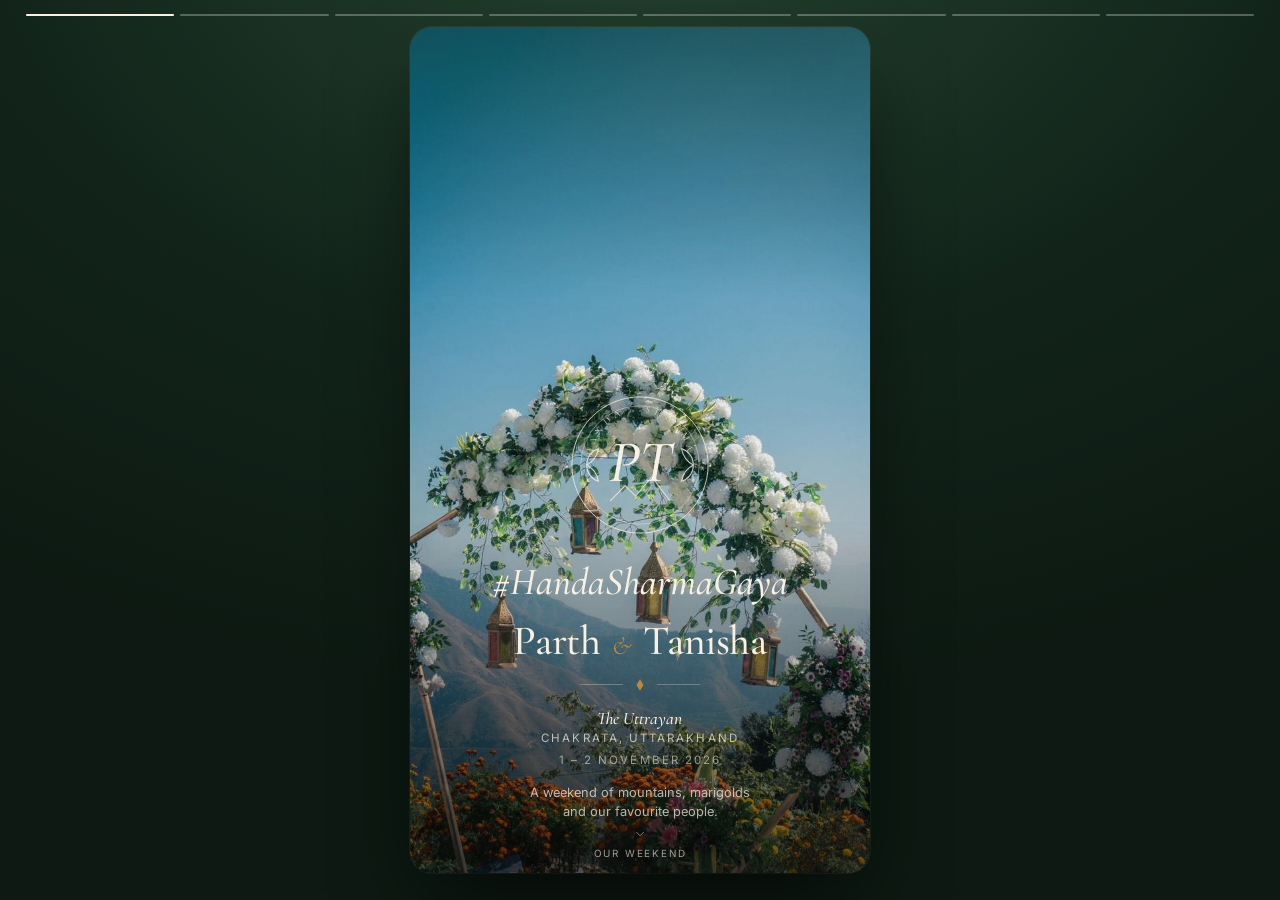
<file: wedding-invitation/index.html>
<!DOCTYPE html>
<html lang="en">
<head>
<meta charset="UTF-8">
<meta name="viewport" content="width=device-width, initial-scale=1.0, viewport-fit=cover">
<title>#HandaSharmaGaya — Parth &amp; Tanisha</title>
<meta name="description" content="Parth &amp; Tanisha — 1&ndash;2 November 2026, The Uttrayan, Chakrata.">
<meta name="theme-color" content="#1e3b2c">

<link rel="preconnect" href="https://fonts.googleapis.com">
<link rel="preconnect" href="https://fonts.gstatic.com" crossorigin>
<link rel="preload" as="image" href="assets/images/hero-marigold-arch.jpg" fetchpriority="high">
<link rel="stylesheet" href="assets/css/style.css">
</head>
<body>

<div class="progress" id="progress-bar" aria-hidden="true"></div>

<main id="app">

  <section class="panel panel-hero" id="panel-hero">
    <div class="panel-media"><img src="" alt="Marigold and floral arch overlooking the Chakrata mountains" fetchpriority="high"></div>
    <div class="panel-grade"></div>
    <div class="hero-body"></div>
  </section>

  <section class="panel panel-home" id="panel-home">
    <div class="home-split">
      <div class="frame-a"><img alt="The Uttrayan veranda, carved wood pillars overlooking the hills" loading="lazy"></div>
      <div class="frame-b"><img alt="Carved wood archway detail, The Uttrayan veranda" loading="lazy"></div>
    </div>
    <div class="home-seam"></div>
    <div class="panel-grade"></div>
    <div class="panel-content"></div>
  </section>

  <div id="events-wrap"></div>

  <section class="panel panel-travel" id="panel-travel">
    <div class="panel-media"><img alt="Terraced hillside road toward Chakrata" loading="lazy"></div>
    <div class="panel-grade"></div>
    <div class="travel-body"></div>
  </section>

  <section class="panel panel-rsvp" id="panel-rsvp">
    <div class="panel-media"><img src="assets/images/shaadi-aisle-wide.jpg" alt="" loading="lazy"></div>
    <div class="panel-grade"></div>
    <div class="rsvp-body"></div>
  </section>

</main>

<script src="assets/js/data.js"></script>
<script src="assets/js/app.js"></script>
</body>
</html>
</file>
<file: wedding-invitation/assets/css/style.css>
/* ============================================================
   #HandaSharmaGaya — wedding invitation
   Design system: warm-ivory editorial base + per-event accent themes
   ============================================================ */

@import url('https://fonts.googleapis.com/css2?family=Cormorant+Garamond:ital,wght@0,400;0,500;0,600;1,400;1,500;1,600&family=Inter:wght@400;500;600&display=swap');

:root{
  --serif: 'Cormorant Garamond', 'Iowan Old Style', Georgia, serif;
  --sans: 'Inter', -apple-system, BlinkMacSystemFont, 'Segoe UI', sans-serif;

  /* master palette */
  --ivory:      #f7f1e5;
  --ivory-dim:  #efe6d4;
  --forest:     #1e3b2c;
  --forest-2:   #15291f;
  --mtn-blue:   #4e6b7a;
  --gold:       #b98a3e;
  --gold-soft:  #d9b876;
  --blush:      #e7c3bc;
  --ink:        #201d17;

  /* active theme (overridden per section) */
  --accent: var(--gold);
  --accent-2: var(--forest);
  --panel-ink: var(--ivory);
  --panel-ink-dim: rgba(247,241,229,.72);
  --panel-line: rgba(247,241,229,.28);
  --grade-a: rgba(30,59,44,.55);
  --grade-b: rgba(20,20,16,.15);

  color-scheme: dark;
}

*,*::before,*::after{ box-sizing:border-box; }
html,body{ height:100%; }
body{
  margin:0;
  background:var(--forest-2);
  color:var(--panel-ink);
  font-family:var(--sans);
  -webkit-font-smoothing:antialiased;
  overflow:hidden;
}
img{ max-width:100%; display:block; }
a{ color:inherit; }
h1,h2,h3,p{ margin:0; }
button{ font-family:inherit; }

/* ---------------- layout: swipeable panel stack ---------------- */

#app{
  height:100svh;
  height:100dvh;
  overflow-y:scroll;
  overflow-x:hidden;
  scroll-snap-type:y mandatory;
  scroll-behavior:smooth;
  -webkit-overflow-scrolling:touch;
}
.panel{
  position:relative;
  height:100svh;
  height:100dvh;
  width:100%;
  scroll-snap-align:start;
  scroll-snap-stop:always;
  overflow:hidden;
  display:flex;
  flex-direction:column;
  isolation:isolate;
}

.panel-media{
  position:absolute; inset:0;
  z-index:0;
}
.panel-media img{
  width:100%; height:100%; object-fit:cover; object-position:center;
  transform:scale(1.06);
  transition:transform 2.6s cubic-bezier(.16,.8,.28,1);
  filter:saturate(1.02);
}
.panel.is-active .panel-media img{ transform:scale(1); }

.panel-grade{
  position:absolute; inset:0; z-index:1;
  background:
    linear-gradient(180deg, var(--grade-a) 0%, rgba(0,0,0,0) 32%, rgba(0,0,0,0) 58%, var(--grade-b) 100%),
    linear-gradient(0deg, rgba(10,10,8,.55), rgba(10,10,8,0) 40%);
  mix-blend-mode:normal;
}
.panel-grade::after{
  content:"";
  position:absolute; inset:0;
  background:var(--accent-2);
  opacity:var(--grade-tint, 0);
  mix-blend-mode:color;
}

.panel-content{
  position:relative; z-index:2;
  margin-top:auto;
  padding: clamp(20px,6vw,32px) clamp(20px,6vw,32px) clamp(58px,13vh,76px);
  display:flex; flex-direction:column; gap:10px;
}
.panel-content.center-mid{
  margin-top:0; margin-bottom:auto;
}
.panel-top{
  position:relative; z-index:2;
  display:flex; align-items:center; justify-content:space-between;
  padding: clamp(16px,5vw,26px) clamp(20px,6vw,28px) 0;
}

/* -------- desktop: present the phone panel as a floating card -------- */
@media (min-width:720px){
  body{
    display:flex; align-items:center; justify-content:center;
    background:
      radial-gradient(1200px 800px at 50% -10%, #24422f 0%, #12241a 55%, #0d1912 100%);
  }
  #app{
    width:min(460px, 92vw);
    height:min(920px, 94svh);
    border-radius:22px;
    box-shadow:0 40px 90px -20px rgba(0,0,0,.65), 0 0 0 1px rgba(255,255,255,.06);
  }
  .panel{ height:min(920px, 94svh); border-radius:22px; overflow:hidden; }
}

/* ---------------- progress indicator + next cue ---------------- */

.progress{
  position:fixed; top:0; left:0; right:0; z-index:40;
  display:flex; gap:6px;
  padding: 14px clamp(18px,5vw,26px) 0;
  pointer-events:none;
}
@media (min-width:720px){
  .progress{ position:absolute; }
}
.progress i{
  flex:1; height:2px; border-radius:2px;
  background:rgba(255,255,255,.28);
  overflow:hidden; position:relative;
}
.progress i::after{
  content:""; position:absolute; inset:0;
  background:var(--ivory);
  transform:scaleX(0); transform-origin:left;
  transition:transform .5s ease;
}
.progress i.done::after{ transform:scaleX(1); }
.progress i.now::after{ transform:scaleX(1); }

.next-cue{
  position:absolute; left:0; right:0; bottom:14px; z-index:3;
  display:flex; flex-direction:column; align-items:center; gap:6px;
  font-family:var(--sans); font-size:.62rem; letter-spacing:.18em; text-transform:uppercase;
  color:var(--panel-ink-dim);
  opacity:.85;
  animation:cue-float 2.6s ease-in-out infinite;
  pointer-events:none;
}
.next-cue svg{ width:14px; height:14px; }
@keyframes cue-float{
  0%,100%{ transform:translateY(0); opacity:.55; }
  50%{ transform:translateY(5px); opacity:.9; }
}
@media (prefers-reduced-motion: reduce){
  .next-cue{ animation:none; }
}
.panel:last-of-type .next-cue{ display:none; }

/* ---------------- crest / monogram ---------------- */

.crest{ color:var(--panel-ink); }
.crest svg{ display:block; }
.crest-mark{ width:34px; height:34px; }
.crest-hero{ width:min(148px,34vw); height:min(148px,34vw); }

.wordmark{
  font-family:var(--serif); font-style:italic; font-weight:500;
  letter-spacing:.01em;
  color:var(--panel-ink);
}

.eyebrow{
  font-family:var(--sans); font-size:.66rem; font-weight:600;
  letter-spacing:.24em; text-transform:uppercase;
  color:var(--panel-ink-dim);
}

/* ---------------- fine-line rule / divider ---------------- */

.rule{ display:flex; align-items:center; gap:10px; width:100%; }
.rule::before,.rule::after{
  content:""; flex:1; height:1px; background:var(--panel-line);
}
.rule svg{ width:14px; height:14px; color:var(--accent); flex-shrink:0; }
.rule.tight{ max-width:120px; }

/* ---------------- typography ---------------- */

.display{
  font-family:var(--serif); font-weight:500;
  line-height:.98; letter-spacing:-.01em;
  color:var(--panel-ink);
}
.display-xl{ font-size:clamp(3rem,15vw,4.6rem); }
.display-lg{ font-size:clamp(2.4rem,12vw,3.6rem); }
.display-md{ font-size:clamp(1.9rem,9vw,2.6rem); }

.script{
  font-family:var(--serif); font-style:italic; font-weight:500;
  color:var(--panel-ink);
}

.meta{ font-family:var(--sans); font-size:.82rem; letter-spacing:.04em; color:var(--panel-ink-dim); }
.meta strong{ color:var(--panel-ink); font-weight:600; }

.tag{
  display:inline-flex; align-items:center; gap:6px;
  font-family:var(--sans); font-size:.66rem; font-weight:600;
  letter-spacing:.2em; text-transform:uppercase;
  color:var(--panel-ink);
  padding:6px 12px;
  border:1px solid var(--panel-line);
  border-radius:999px;
  width:fit-content;
  background:rgba(0,0,0,.18);
  backdrop-filter:blur(6px);
}

.copy{
  font-family:var(--sans); font-size:.92rem; line-height:1.55;
  color:var(--panel-ink-dim);
  max-width:34ch;
}

/* ---------------- pattern utilities (pure CSS, no raster) ---------------- */

.pattern-bandhani{
  background-image:radial-gradient(circle, var(--accent) 1.4px, transparent 1.6px);
  background-size:16px 16px;
}
.pattern-phulkari{
  background-image:
    repeating-linear-gradient(45deg, var(--accent) 0 1px, transparent 1px 13px),
    repeating-linear-gradient(-45deg, var(--accent) 0 1px, transparent 1px 13px);
}
.garland-rule{
  height:9px; width:100%;
  background-image:radial-gradient(circle, var(--accent) 3px, transparent 3.4px);
  background-size:14px 14px;
  background-position:center;
  opacity:.9;
}

/* ---------------- reveal-on-active motion ---------------- */

.reveal{ opacity:0; transform:translateY(14px); transition:opacity .9s ease, transform .9s cubic-bezier(.16,.8,.28,1); }
.panel.is-active .reveal{ opacity:1; transform:translateY(0); }
.reveal:nth-child(1){ transition-delay:.05s; }
.reveal:nth-child(2){ transition-delay:.15s; }
.reveal:nth-child(3){ transition-delay:.25s; }
.reveal:nth-child(4){ transition-delay:.35s; }
@media (prefers-reduced-motion: reduce){
  .reveal{ transition:none; opacity:1; transform:none; }
  .panel-media img{ transition:none; transform:none; }
}

/* ---------------- petals (very restrained) ---------------- */

.petals{ position:absolute; inset:0; z-index:1; pointer-events:none; overflow:hidden; }
.petal{
  position:absolute; top:-6%;
  width:10px; height:10px; border-radius:60% 0 60% 0;
  background:var(--accent); opacity:.35;
  animation:petal-fall linear infinite;
}
@keyframes petal-fall{
  to{ transform:translateY(112svh) rotate(70deg); }
}
@media (prefers-reduced-motion: reduce){ .petals{ display:none; } }

/* ============================================================
   Section: HERO
   ============================================================ */
.panel-hero{ --grade-tint:.05; }
.hero-body{
  position:relative; z-index:2;
  margin-top:auto;
  display:flex; flex-direction:column; align-items:center; text-align:center;
  gap:16px;
  padding: 0 22px clamp(30px,9vh,52px);
}
.hero-crest-wrap{ margin-bottom:4px; }
.hero-names{ display:flex; align-items:baseline; gap:12px; }
.hero-names .amp{ font-family:var(--serif); font-style:italic; color:var(--accent); font-size:1.6rem; }
.hero-hashtag{ font-family:var(--serif); font-style:italic; font-weight:500; font-size:clamp(1.9rem,8vw,2.4rem); }
.hero-place{ display:flex; flex-direction:column; align-items:center; gap:2px; }
.hero-place .name{ font-family:var(--serif); font-size:1.1rem; }
.hero-place .loc{ font-family:var(--sans); font-size:.72rem; letter-spacing:.18em; text-transform:uppercase; color:var(--panel-ink-dim); }
.hero-tagline{ font-family:var(--sans); font-size:.8rem; color:var(--panel-ink-dim); max-width:30ch; line-height:1.5; }

/* ============================================================
   Section: HOME (Our home for the weekend)
   ============================================================ */
.panel-home{ --grade-tint:.12; }
.home-split{
  position:absolute; inset:0; z-index:0;
  display:grid; grid-template-rows: 62fr 38fr;
}
.home-split .frame-a, .home-split .frame-b{ position:relative; overflow:hidden; }
.home-split img{ width:100%; height:100%; object-fit:cover; }
.home-split .frame-b img{ object-position: 50% 30%; filter:saturate(.94) brightness(.92); }
.home-split .frame-b::before{
  content:""; position:absolute; inset:0;
  background:linear-gradient(0deg, var(--forest-2) 0%, rgba(21,41,31,.15) 100%);
}
.home-seam{
  position:absolute; left:0; right:0; z-index:1;
  top:62%; height:1px; background:var(--gold-soft); opacity:.5;
  transform:translateY(-.5px);
}

/* ============================================================
   Event cards (Mehndi / Engagement / Haldi / Shaadi)
   ============================================================ */
.event-day{ font-family:var(--sans); font-size:.66rem; font-weight:600; letter-spacing:.22em; text-transform:uppercase; color:var(--accent); }
.event-date{ font-family:var(--sans); font-size:.72rem; color:var(--panel-ink-dim); margin-top:2px; }
.event-name{ font-family:var(--serif); font-style:italic; font-weight:500; font-size:clamp(3rem,16vw,4.4rem); line-height:.95; margin-top:6px; }
.event-time{ font-family:var(--sans); font-size:1.05rem; font-weight:500; letter-spacing:.02em; margin-top:10px; }
.event-mood-label{ font-family:var(--sans); font-size:.64rem; font-weight:600; letter-spacing:.22em; text-transform:uppercase; color:var(--panel-ink-dim); margin-top:16px; }
.event-mood-value{ font-family:var(--serif); font-style:italic; font-size:1.35rem; margin-top:2px; color:var(--accent-bright, var(--panel-ink)); }

.panel-mehndi{ --accent:#e85fa0; --accent-2:#8a2450; --grade-tint:.34; --accent-bright:#ffd08a; }
.panel-mehndi .panel-grade{ background:
    linear-gradient(200deg, rgba(216,42,102,.42), rgba(232,140,30,.28) 45%, rgba(20,100,90,.28) 100%),
    linear-gradient(0deg, rgba(10,8,8,.62), rgba(10,8,8,0) 46%);
}

.panel-engagement{ --accent:#cfa964; --accent-2:#0f1b2e; --grade-tint:.22; --accent-bright:#f1e6c8; }
.panel-engagement .panel-grade{ background:
    linear-gradient(180deg, rgba(10,16,28,.55) 0%, rgba(10,16,28,.05) 40%, rgba(10,16,28,.15) 60%, rgba(6,10,18,.8) 100%);
}
.panel-engagement .shimmer{
  position:absolute; inset:0; z-index:1; pointer-events:none;
  background:radial-gradient(1px 1px at 20% 30%, #fff 0 100%) ,
             radial-gradient(1px 1px at 70% 18%, #fff 0 100%),
             radial-gradient(1.4px 1.4px at 40% 12%, #fff 0 100%),
             radial-gradient(1px 1px at 85% 40%, #fff 0 100%),
             radial-gradient(1.2px 1.2px at 55% 26%, #fff 0 100%);
  opacity:0; animation:twinkle 3.4s ease-in-out infinite;
}
@keyframes twinkle{ 0%,100%{opacity:.15;} 50%{opacity:.55;} }
@media (prefers-reduced-motion: reduce){ .shimmer{ animation:none; opacity:.25; } }

.panel-haldi{ --accent:#f0a323; --accent-2:#b5321f; --grade-tint:.24; --accent-bright:#ffe2a1; }
.panel-haldi .panel-grade{ background:
    linear-gradient(200deg, rgba(240,163,35,.4), rgba(180,50,31,.22) 55%, rgba(30,20,10,.3) 100%),
    linear-gradient(0deg, rgba(12,8,4,.72), rgba(12,8,4,.1) 58%, rgba(12,8,4,0) 68%);
}

.panel-shaadi{ --accent:#c99a6a; --accent-2:#1e3b2c; --grade-tint:.08; --accent-bright:#f2e6d8; }
.panel-shaadi .panel-grade{ background:
    linear-gradient(180deg, rgba(30,20,15,.28) 0%, rgba(0,0,0,0) 34%, rgba(0,0,0,0) 50%, rgba(16,26,18,.86) 100%);
}
.panel-shaadi .event-name{ font-size:clamp(2.5rem,12vw,3.4rem); }

/* bespoke duotones above already carry full theme colour — skip the generic tint pass */
.panel-mehndi .panel-grade::after,
.panel-engagement .panel-grade::after,
.panel-haldi .panel-grade::after,
.panel-shaadi .panel-grade::after{ display:none; }

.event-frame{
  position:relative; z-index:2;
  margin: 14px clamp(20px,6vw,28px) 0;
  border-radius:14px; overflow:hidden;
  aspect-ratio: 4/3;
  border:1px solid rgba(255,255,255,.14);
}
.event-frame img{ width:100%; height:100%; object-fit:cover; }

/* ============================================================
   Section: TRAVEL
   ============================================================ */
.panel-travel{ background:var(--ivory); --panel-ink:var(--ink); --panel-ink-dim:#6b6255; --panel-line:#ddd2bd; --accent:#8a5a2b; --accent-2:#1e3b2c; }
.panel-travel .panel-media img{ filter:saturate(.5) brightness(1.02); }
.panel-travel .panel-grade{ background:linear-gradient(180deg, rgba(247,241,229,.2) 0%, var(--ivory) 62%, var(--ivory) 100%); }
.panel-travel .panel-grade::after{ display:none; }
.travel-body{ position:relative; z-index:2; padding:0 clamp(20px,6vw,28px) clamp(24px,7vh,40px); margin-top:auto; overflow-y:auto; max-height:78%; }
.travel-rows{ display:flex; flex-direction:column; }
.travel-row{ display:flex; justify-content:space-between; align-items:baseline; padding:9px 0; border-bottom:1px solid var(--panel-line); font-family:var(--sans); }
.travel-row .from{ font-size:.86rem; font-weight:500; color:var(--ink); }
.travel-row .time{ font-size:.82rem; color:var(--panel-ink-dim); font-variant-numeric:tabular-nums; }
.travel-block{ margin-top:18px; }
.travel-block h3{ font-family:var(--serif); font-style:italic; font-size:1.15rem; color:var(--ink); margin-bottom:4px; }
.travel-block p{ font-family:var(--sans); font-size:.82rem; color:var(--panel-ink-dim); line-height:1.5; }
.travel-note{ margin-top:18px; padding:14px 16px; border:1px solid var(--panel-line); border-radius:10px; background:rgba(255,255,255,.5); }
.travel-note p{ font-family:var(--sans); font-size:.78rem; color:#5a5346; line-height:1.55; }

/* ============================================================
   Section: RSVP
   ============================================================ */
.panel-rsvp{ background:var(--forest-2); --grade-tint:.05; }
.panel-rsvp .panel-grade{ background:linear-gradient(180deg, rgba(10,16,10,.4) 0%, rgba(10,16,10,.15) 30%, rgba(10,16,10,.55) 62%, rgba(8,12,8,.88) 100%); }
.rsvp-body{ position:relative; z-index:2; margin-top:auto; padding:0 clamp(20px,6vw,28px) clamp(30px,8vh,46px); display:flex; flex-direction:column; gap:18px; }
.rsvp-deadline{ display:flex; flex-direction:column; gap:2px; }
.rsvp-deadline .script{ color:var(--ivory); text-shadow:0 2px 18px rgba(0,0,0,.5); }
.rsvp-block{ display:flex; flex-direction:column; gap:8px; padding-top:14px; border-top:1px solid var(--panel-line); }
.rsvp-block .label{ font-family:var(--sans); font-size:.64rem; font-weight:600; letter-spacing:.2em; text-transform:uppercase; color:var(--panel-ink-dim); }
.rsvp-placeholder{
  font-family:var(--serif); font-style:italic; font-size:1.05rem; color:var(--ivory);
}
.rsvp-cta{
  display:inline-flex; align-items:center; justify-content:center; gap:8px;
  padding:13px 22px; border-radius:999px;
  background:rgba(10,16,12,.72);
  border:1px solid rgba(247,241,229,.3);
  backdrop-filter:blur(6px);
  font-family:var(--sans); font-size:.76rem; font-weight:600; letter-spacing:.08em; text-transform:uppercase;
  color:var(--ivory);
  width:fit-content;
}

/* ---------------- per-image focal crops (same photo, two moods) ---------------- */
.panel-media img[src*="mehndi-teepee"],
.panel-media img[data-src*="mehndi-teepee"]{ object-position:50% 32%; }
.event-frame img[src*="mehndi-canopy-detail"],
.event-frame img[data-src*="mehndi-canopy-detail"]{ object-position:70% 55%; }

.event-frame img[src*="haldi-genda-brass"],
.event-frame img[data-src*="haldi-genda-brass"]{ object-position:50% 82%; }

.frame-b img[src*="home-veranda"],
.frame-b img[data-src*="home-veranda"]{ object-position:12% 55%; transform:scale(1.15); }

.event-frame img[src*="engagement-fairylights"],
.event-frame img[data-src*="engagement-fairylights"]{ object-position:55% 12%; }

.panel-rsvp .panel-media img{ object-position:50% 30%; }

/* ---------------- misc / scrollbar ---------------- */
#app::-webkit-scrollbar{ display:none; }
#app{ scrollbar-width:none; }
.travel-body::-webkit-scrollbar{ width:3px; }
.travel-body::-webkit-scrollbar-thumb{ background:var(--panel-line); border-radius:2px; }
</file>
